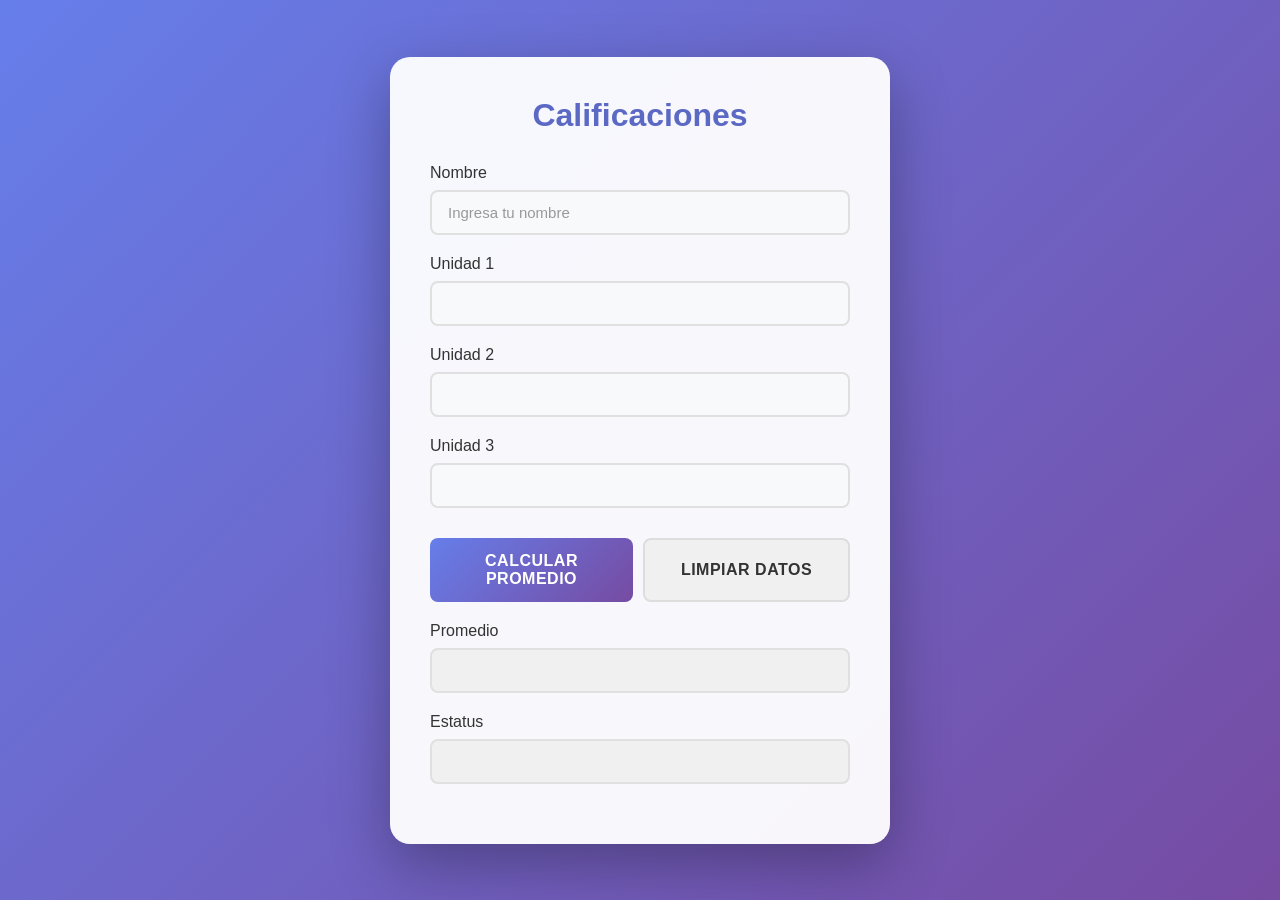
<file: index.html>
<!DOCTYPE html>
<html lang="es">
<head>
    <meta charset="UTF-8">
    <meta name="viewport" content="width=device-width, initial-scale=1.0">
    <title>Calificaciones</title>
    <link rel="stylesheet" href="public/style.css">
</head>
<body>
    <div class="container">
        <div class="card">
            <h1>Calificaciones</h1>
            
            <form id="gradesForm">
                <div class="form-group">
                    <label for="nombre">Nombre</label>
                    <input type="text" id="nombre" placeholder="Ingresa tu nombre" required>
                </div>

                <div class="form-group">
                    <label for="unidad1">Unidad 1</label>
                    <input type="number" id="unidad1" min="0" max="100" step="0.1" required>
                </div>

                <div class="form-group">
                    <label for="unidad2">Unidad 2</label>
                    <input type="number" id="unidad2" min="0" max="100" step="0.1" required>
                </div>

                <div class="form-group">
                    <label for="unidad3">Unidad 3</label>
                    <input type="number" id="unidad3" min="0" max="100" step="0.1" required>
                </div>

                <div class="button-group">
                    <button type="button" id="btnCalcular" class="btnCalcular">CALCULAR PROMEDIO</button>
                    <button type="button" id="btnLimpiar" class="btnLimpiar">LIMPIAR DATOS</button>
                </div>

                <div class="form-group">
                    <label for="promedio">Promedio</label>
                    <input type="text" id="promedio" readonly>
                </div>

                <div class="form-group">
                    <label for="estatus">Estatus</label>
                    <input type="text" id="estatus" readonly>
                </div>
            </form>
        </div>
    </div>

    <script src="public/main.js"></script>
</body>
</html>
</file>
<file: public/style.css>
* {
    margin: 0;
    padding: 0;
    box-sizing: border-box;
}

body {
    font-family: -apple-system, BlinkMacSystemFont, 'Segoe UI', Roboto, Oxygen, Ubuntu, Cantarell, sans-serif;
    background: linear-gradient(135deg, #667eea 0%, #764ba2 100%);
    min-height: 100vh;
    display: flex;
    justify-content: center;
    align-items: center;
    padding: 20px;
}

.container {
    width: 100%;
    max-width: 500px;
}

.card {
    background: rgba(255, 255, 255, 0.95);
    border-radius: 20px;
    padding: 40px;
    box-shadow: 0 20px 60px rgba(0, 0, 0, 0.3);
}

h1 {
    color: #5b68c4;
    font-size: 32px;
    font-weight: 600;
    text-align: center;
    margin-bottom: 30px;
}

.form-group {
    margin-bottom: 20px;
}

label {
    display: block;
    color: #333;
    font-size: 16px;
    font-weight: 500;
    margin-bottom: 8px;
}

input[type="text"],
input[type="number"] {
    width: 100%;
    padding: 12px 16px;
    border: 2px solid #e0e0e0;
    border-radius: 8px;
    font-size: 15px;
    transition: all 0.3s ease;
    background: #f8f9fa;
}

input[type="text"]:focus,
input[type="number"]:focus {
    outline: none;
    border-color: #667eea;
    background: white;
}

input[type="text"]::placeholder {
    color: #999;
}

input[readonly] {
    background: #f0f0f0;
    cursor: not-allowed;
}

.button-group {
    display: flex;
    gap: 10px;
    margin: 30px 0 20px 0;
}

.btnCalcular,
.btnLimpiar {
    flex: 1;
    padding: 14px;
    border: none;
    border-radius: 8px;
    font-size: 16px;
    font-weight: 600;
    letter-spacing: 0.5px;
    cursor: pointer;
    transition: all 0.3s ease;
    text-transform: uppercase;
}

.btnCalcular {
    background: linear-gradient(135deg, #667eea 0%, #764ba2 100%);
    color: white;
}

.btnCalcular:hover {
    transform: translateY(-2px);
    box-shadow: 0 8px 20px rgba(102, 126, 234, 0.4);
}

.btnCalcular:active {
    transform: translateY(0);
}

.btnLimpiar {
    background: #f0f0f0;
    color: #333;
    border: 2px solid #ddd;
}

.btnLimpiar:hover {
    background: #e8e8e8;
    transform: translateY(-2px);
    box-shadow: 0 8px 20px rgba(0, 0, 0, 0.1);
}

.btnLimpiar:active {
    transform: translateY(0);
}

/* Estilos para el estatus */
#estatus.aprobado {
    color: #28a745;
    font-weight: 600;
}

#estatus.reprobado {
    color: #dc3545;
    font-weight: 600;
}

/* Responsive */
@media (max-width: 600px) {
    .card {
        padding: 30px 20px;
    }
    
    h1 {
        font-size: 28px;
    }
}
</file>
